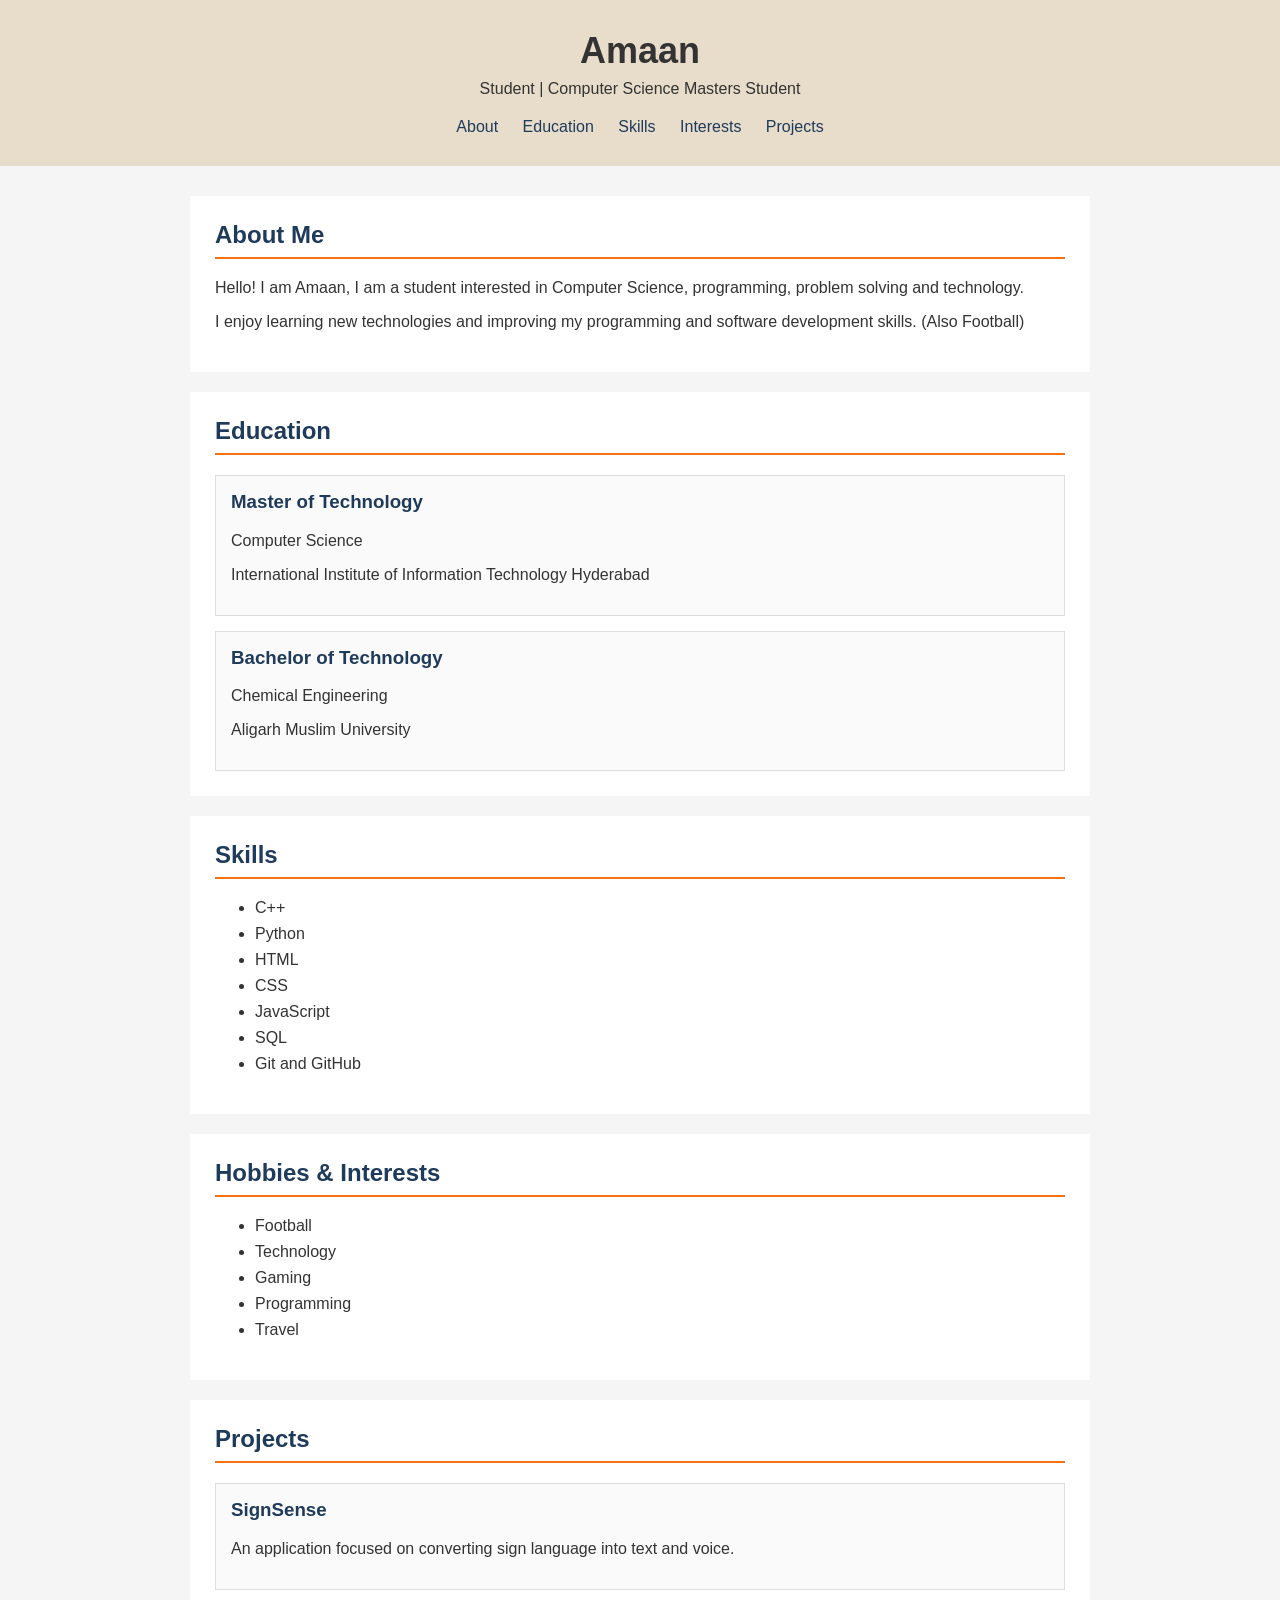
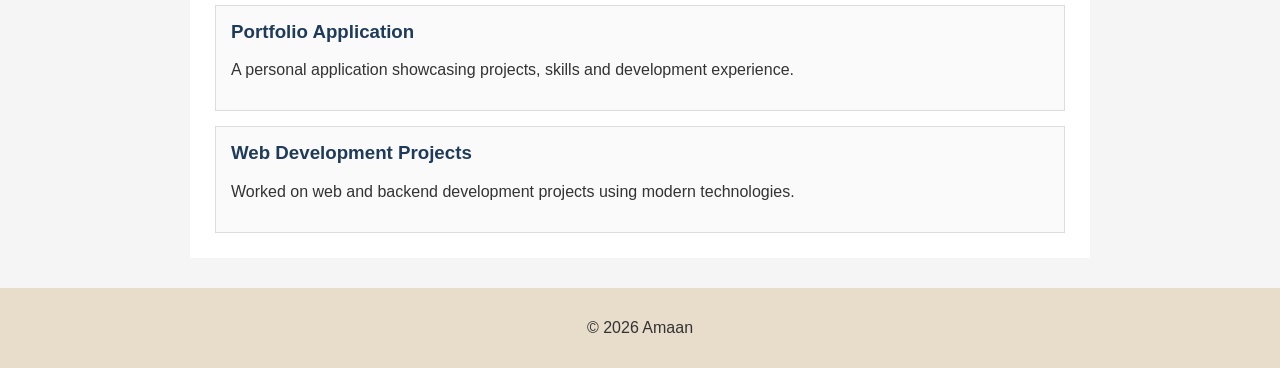
<file: index.html>
<!DOCTYPE html>
<html lang="en">

<head>
    <meta charset="UTF-8">
    <meta name="viewport" content="width=device-width, initial-scale=1.0">

    <title>Amaan - Personal Website</title>

    <link rel="stylesheet" href="style.css">
</head>

<body>

    <header>
        <h1>Amaan</h1>
        <p>Student | Computer Science Masters Student</p>

        <nav>
            <a href="#about">About</a>
            <a href="#education">Education</a>
            <a href="#skills">Skills</a>
            <a href="#interests">Interests</a>
            <a href="#projects">Projects</a>
        </nav>
    </header>


    <main>

        <section id="about">
            <h2>About Me</h2>

            <p>
                Hello! I am Amaan, I am a student interested in Computer Science,
                programming, problem solving and technology.
            </p>

            <p>
                I enjoy learning new technologies and improving my programming
                and software development skills.
                (Also Football)
            </p>
        </section>


        <section id="education">
            <h2>Education</h2>

            <div class="card">
                <h3>Master of Technology</h3>
                <p>Computer Science</p>
                <p>International Institute of Information Technology Hyderabad</p>
            </div>

            <div class="card">
                <h3>Bachelor of Technology</h3>
                <p>Chemical Engineering</p>
                <p>Aligarh Muslim University</p>
            </div>
        </section>


        <section id="skills">
            <h2>Skills</h2>

            <ul>
                <li>C++</li>
                <li>Python</li>
                <li>HTML</li>
                <li>CSS</li>
                <li>JavaScript</li>
                <li>SQL</li>
                <li>Git and GitHub</li>
            </ul>
        </section>


        <section id="interests">
            <h2>Hobbies & Interests</h2>

            <ul>
                <li>Football</li>
                <li>Technology</li>
                <li>Gaming</li>
                <li>Programming</li>
                <li>Travel</li>
            </ul>
        </section>


        <section id="projects">
            <h2>Projects</h2>

            <div class="card">
                <h3>SignSense</h3>

                <p>
                    An application focused on converting sign language into
                    text and voice.
                </p>
            </div>


            <div class="card">
                <h3>Portfolio Application</h3>

                <p>
                    A personal application showcasing projects, skills and
                    development experience.
                </p>
            </div>


            <div class="card">
                <h3>Web Development Projects</h3>

                <p>
                    Worked on web and backend development projects using
                    modern technologies.
                </p>
            </div>

    </main>


    <footer>
        <p>© 2026 Amaan</p>
    </footer>

</body>

</html>
</file>
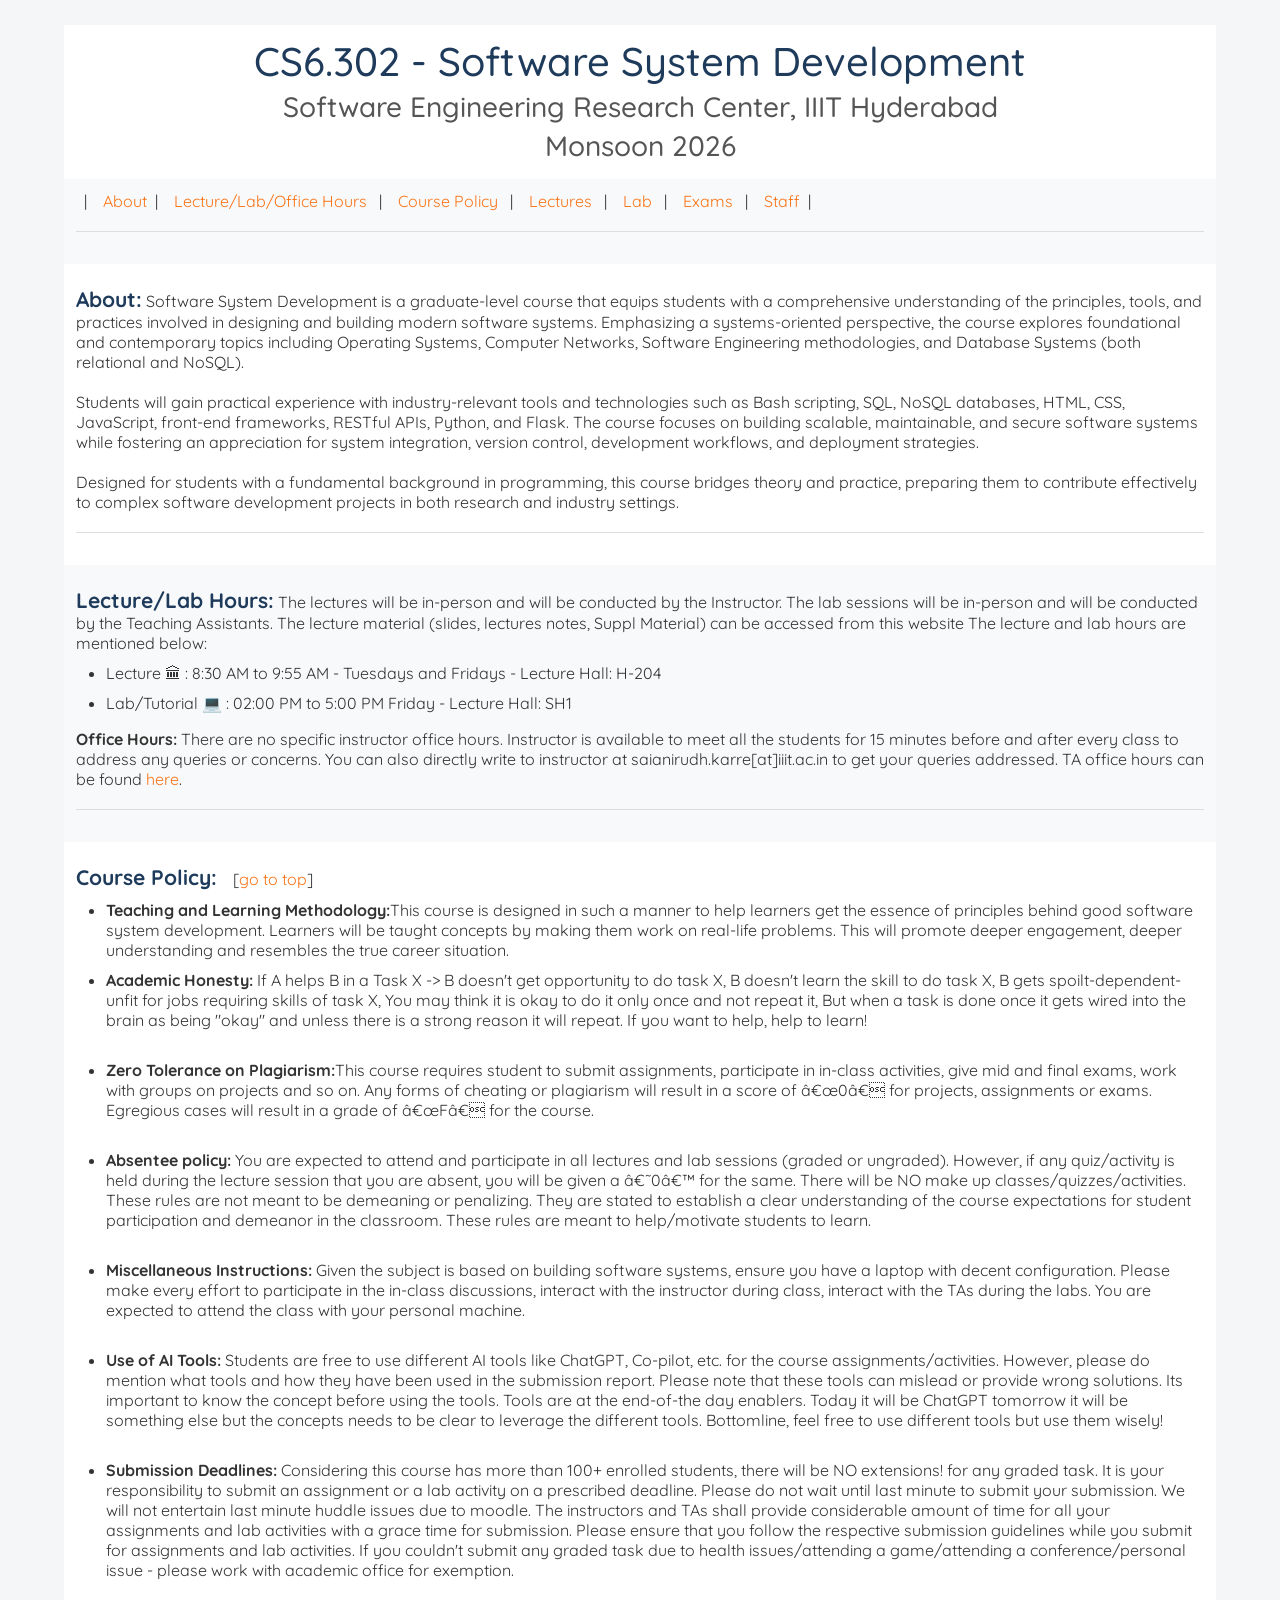
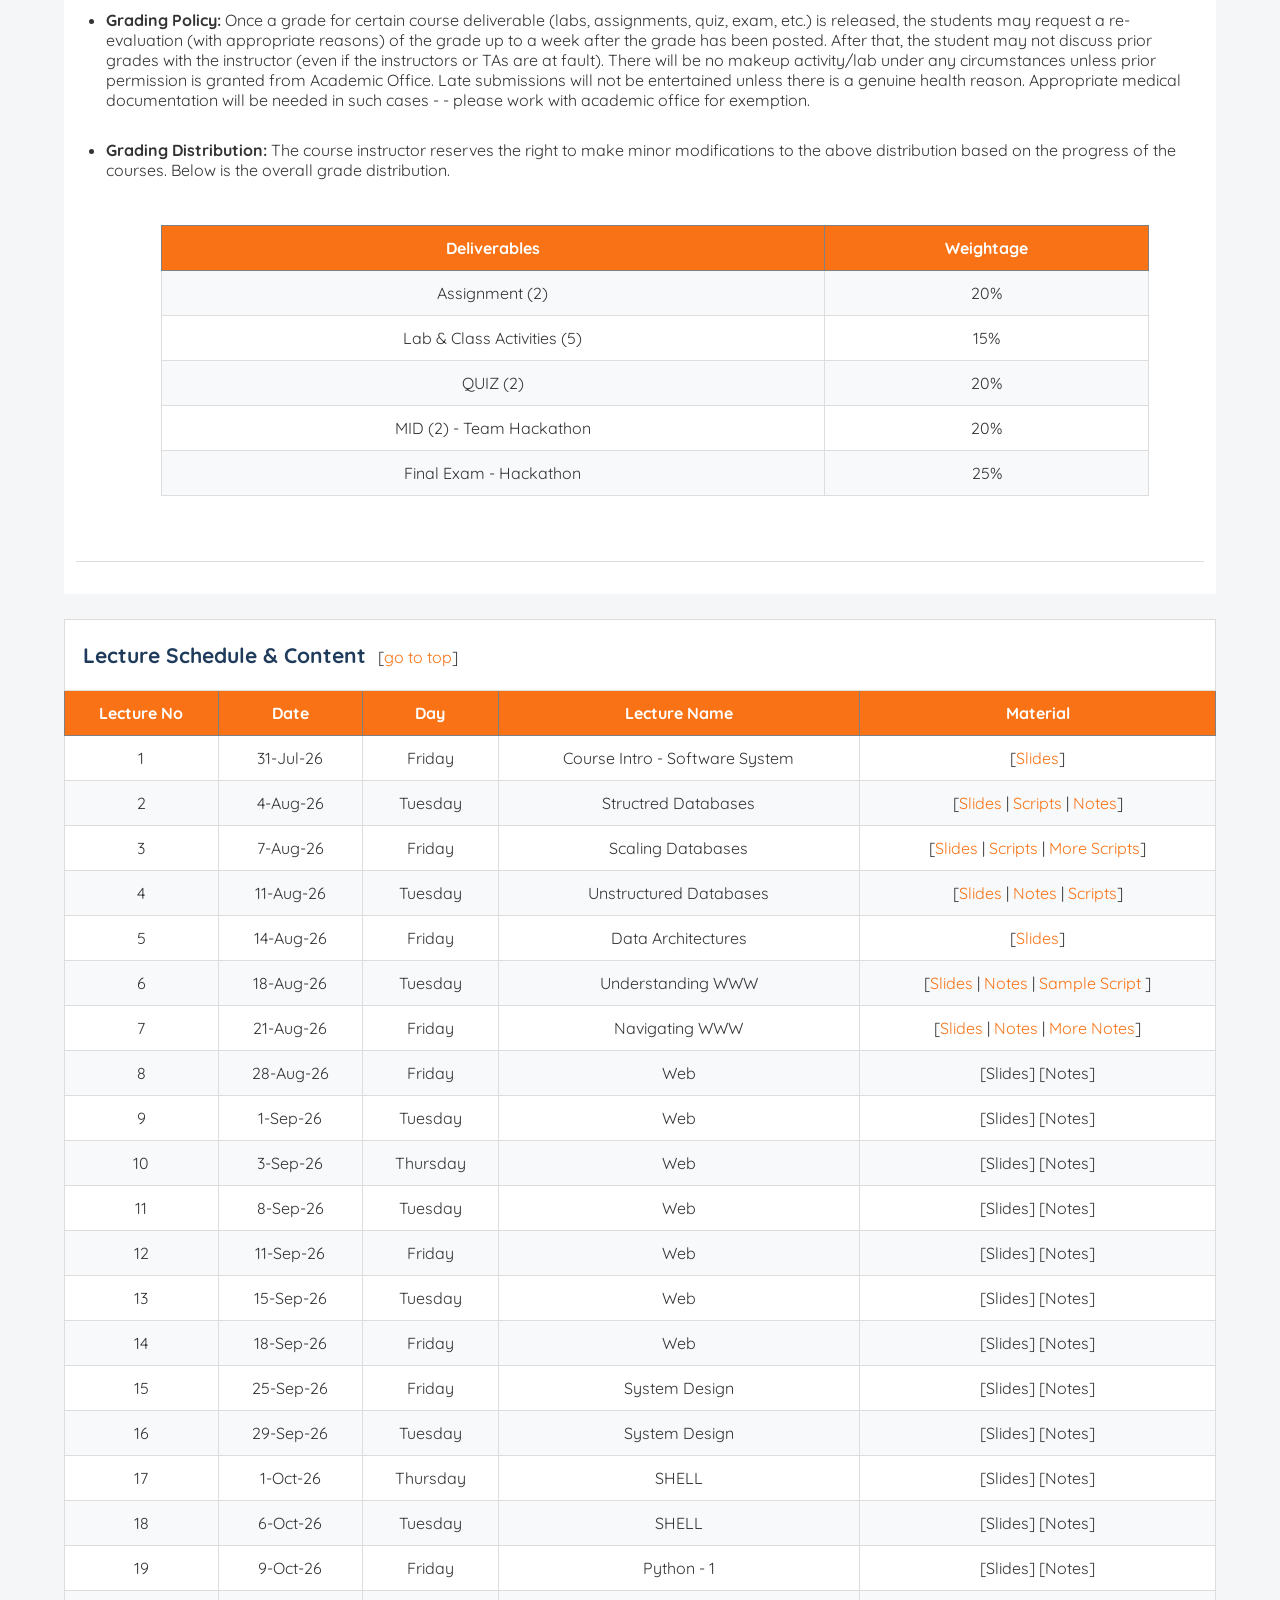
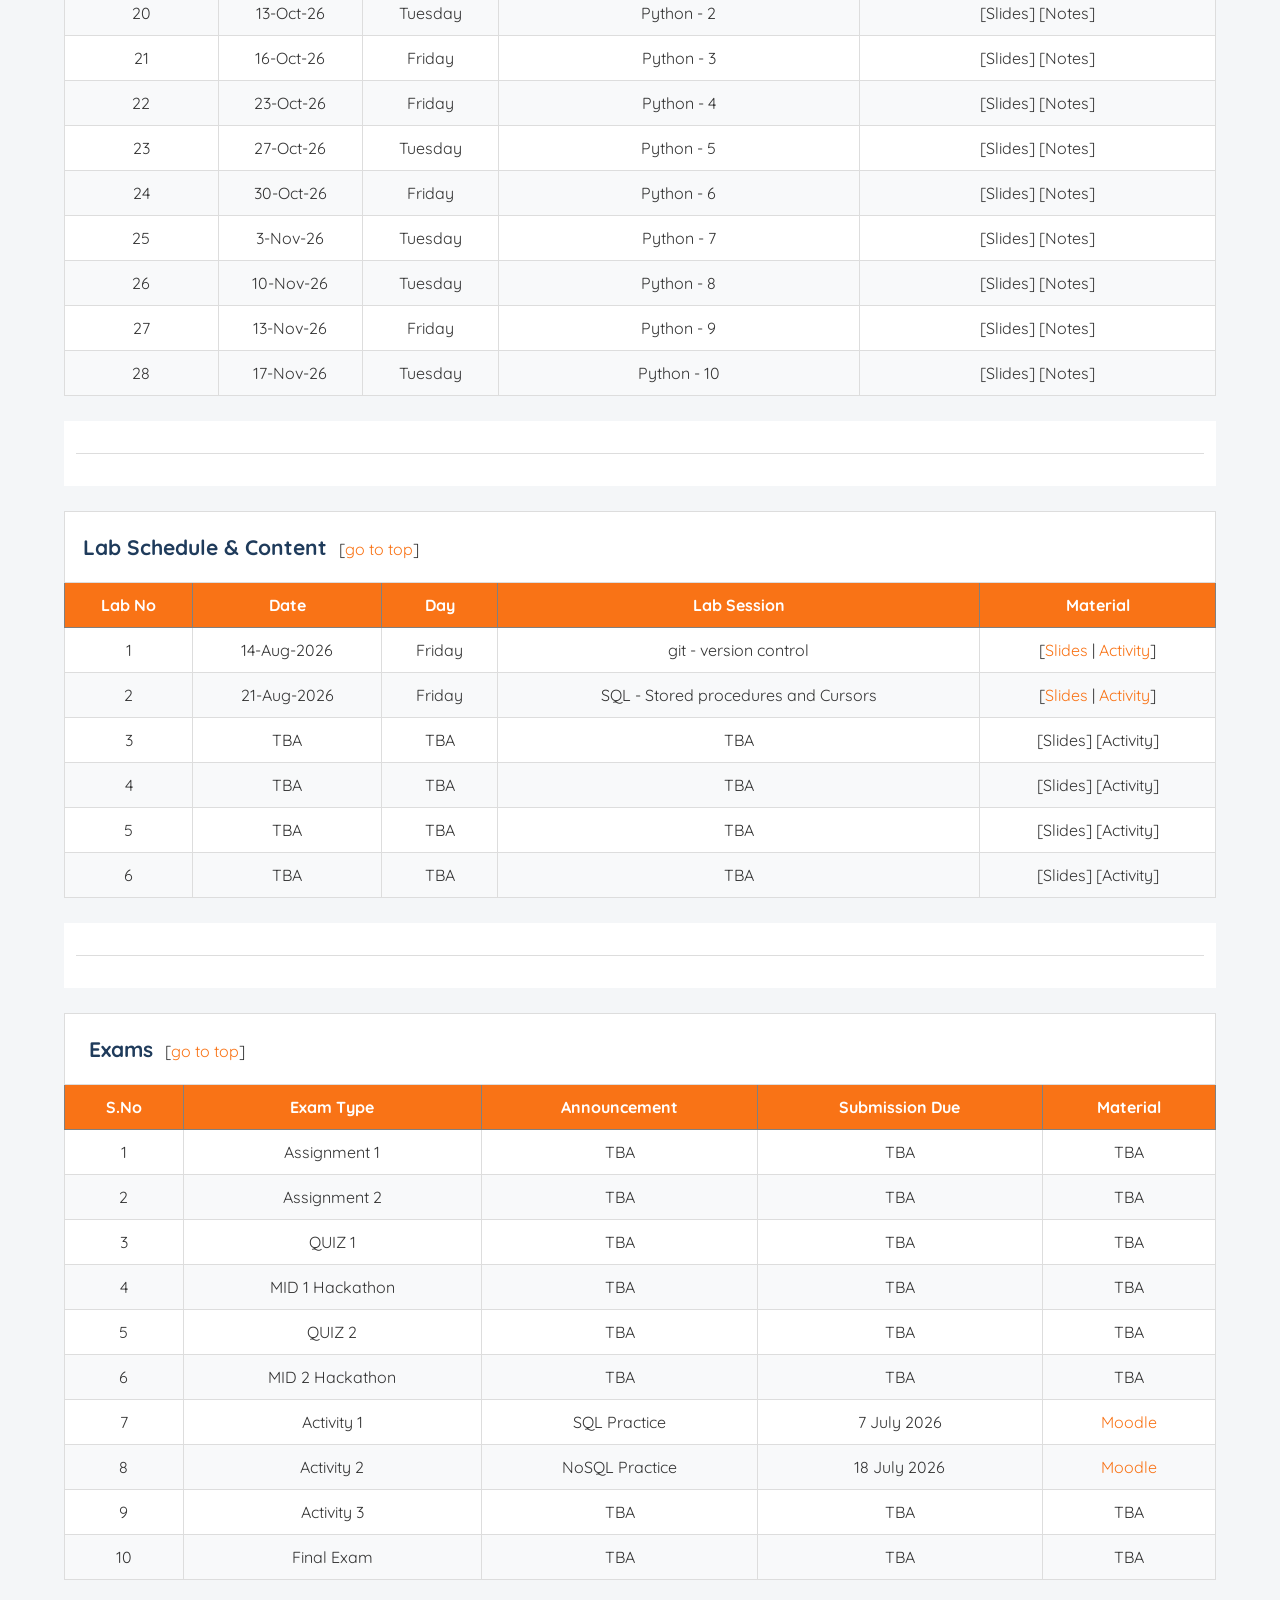
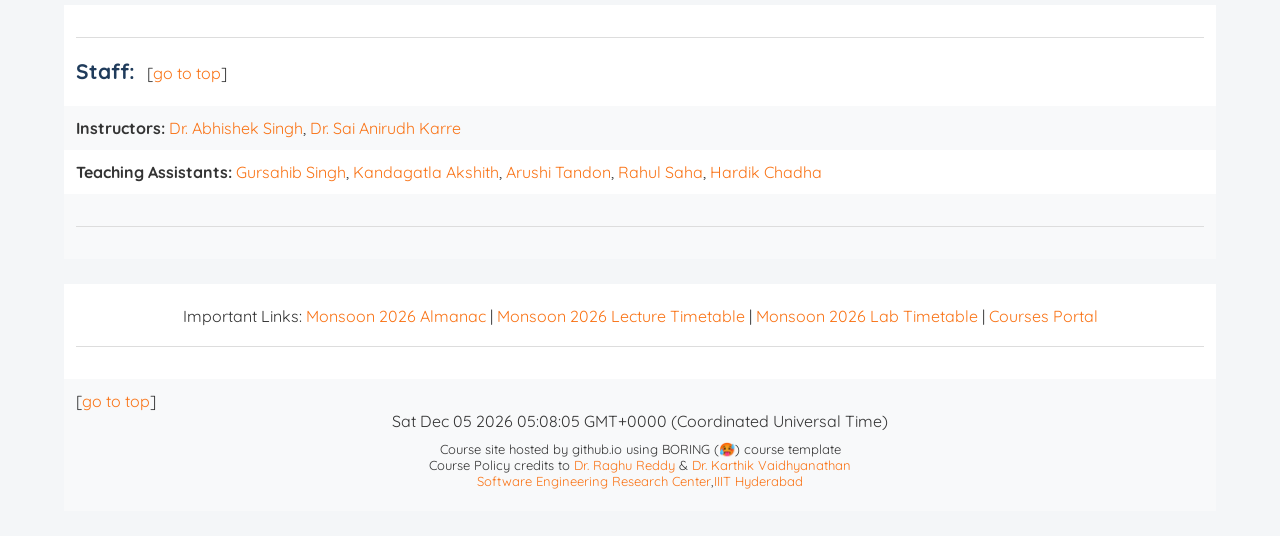
<file: ssdcoursepage.html>
<html>
<head><title>CS6.302 SSD Monsoon 2026</title>
<meta name="viewport" content="width=device-width, initial-scale=1.0"/>
<link rel="stylesheet" href="https://fonts.googleapis.com/css?family=Quicksand">
<link href="https://cdn.jsdelivr.net/npm/bootstrap@4.6.1/dist/css/bootstrap.min.css" rel="stylesheet" integrity="sha256-DF7Zhf293AJxJNTmh5zhoYYIMs2oXitRfBjY+9L//AY=" crossorigin="anonymous">
<style>
body {
    font-family: Quicksand, Arial, sans-serif;
    font-size: 18px;
    color: #333;
    background-color: #f4f6f8;
    margin: 0;
    line-height: 1.6;
}

/* Main tables used as page containers */
table {
    width: 90% !important;
    max-width: 1200px;
    margin: 25px auto;
    background-color: white;
    border-collapse: collapse;
}

/* Heading section */
h1 {
    color: #1f3b5b;
    margin-bottom: 5px;
}

h3 {
    color: #555;
    margin: 5px 0;
}

/* Navigation */
a {
    color: #f97316;
    text-decoration: none;
}

a:hover {
    text-decoration: underline;
    color: #ea580c;
}

/* Table styling */
th {
    background-color: #f97316;
    color: white;
    padding: 12px;
}

td {
    padding: 12px;
    border-color: #ddd;
}

tr:nth-child(even) {
    background-color: #f8f9fa;
}

/* Make content sections cleaner */
p {
    margin: 10px 0;
}

/* Lists */
ul {
    padding-left: 30px;
}

li {
    margin-bottom: 10px;
}

/* Horizontal lines */
hr {
    border: none;
    border-top: 1px solid #ddd;
    margin: 20px 0;
}

/* Section titles */
b[id] {
    color: #1f3b5b;
    font-size: 21px;
}

/* Light text */
.light-text-row {
    color: #888;
}

/* Responsive design */
@media (max-width: 768px) {

    body {
        font-size: 16px;
    }

    table {
        width: 96% !important;
    }

    h1 {
        font-size: 26px;
    }

    td,
    th {
        padding: 8px;
    }
}

</style>


	<script>
  
  const lastModified = new Date(document.lastModified);
 
  const formattedDate = lastModified.toLocaleString('en-US', {
    year: 'numeric',
    month: 'long',
    day: 'numeric',
    hour: '2-digit',
    minute: '2-digit'
  });

  document.getElementById("lastUpdated").innerHTML += formattedDate;
</script>
<script>
function startTime() {
  const today = new Date();
  let h = today.getHours();
  let m = today.getMinutes();
  let s = today.getSeconds();
  m = checkTime(m);
  s = checkTime(s);
  document.getElementById('txt').innerHTML = today 
  setTimeout(startTime, 1000);
}

function checkTime(i) {
  if (i < 10) {i = "0" + i};  // add zero in front of numbers < 10
  return i;
}
</script>
<script src="https://ajax.googleapis.com/ajax/libs/jquery/3.5.1/jquery.min.js"></script>
</head>
<body onload="startTime()">
	<!--<script>
	alert("All the Best for your Final Exam!"");
		</script>-->
<table align="center" width="100%" cellspacing="10" cellpadding="10" border="0">
<tr>
<td><h1 align="center" id="home">CS6.302 - Software System Development</h1><h3 align="center">Software Engineering Research Center, IIIT Hyderabad</h3> <h3 align="center">Monsoon 2026</h3></td>
</tr>
<tr>
<td>&nbsp;&nbsp;|&nbsp;&nbsp;&nbsp; <a href="#about">About</a>&nbsp;&nbsp;|&nbsp;&nbsp;&nbsp; <a href="#lecture">Lecture/Lab/Office Hours</a> &nbsp;&nbsp;|&nbsp;&nbsp;&nbsp; <a href="#cpolicy">Course Policy</a> &nbsp;&nbsp;|&nbsp;&nbsp;&nbsp; <a href="#schedule">Lectures</a> &nbsp;&nbsp;|&nbsp;&nbsp;&nbsp;  <a href="#lab">Lab</a> &nbsp;&nbsp;|&nbsp;&nbsp;&nbsp; <a href="#activity">Exams</a> &nbsp;&nbsp;|&nbsp;&nbsp;&nbsp; <a href="#staff">Staff</a>&nbsp;&nbsp;|&nbsp;&nbsp;&nbsp; <hr></td>
</tr>
<tr>
<td> <p align="left"><b id="about">About:</b> Software System Development is a graduate-level course that equips students with a comprehensive understanding of the principles, tools, and practices involved in designing and building modern software systems. Emphasizing a systems-oriented perspective, the course explores foundational and contemporary topics including Operating Systems, Computer Networks, Software Engineering methodologies, and Database Systems (both relational and NoSQL).
<br>
<br>
Students will gain practical experience with industry-relevant tools and technologies such as Bash scripting, SQL, NoSQL databases, HTML, CSS, JavaScript, front-end frameworks, RESTful APIs, Python, and Flask. The course focuses on building scalable, maintainable, and secure software systems while fostering an appreciation for system integration, version control, development workflows, and deployment strategies.
<br>
<br>
Designed for students with a fundamental background in programming, this course bridges theory and practice, preparing them to contribute effectively to complex software development projects in both research and industry settings.<hr></td>
</tr>
<tr>
<td> <p align="left"><b id="lecture">Lecture/Lab Hours:</b> The lectures will be in-person and will be conducted by the Instructor. The lab sessions will be in-person and will be conducted by the Teaching Assistants. The lecture material (slides, lectures notes, Suppl Material) can be accessed from this website The lecture and lab hours are mentioned below:

<ul><li>Lecture &#x1F3DB; : 8:30 AM to 9:55 AM - Tuesdays and Fridays - Lecture Hall: H-204</li> <li>Lab/Tutorial &#x1F4BB; : 02:00 PM to 5:00 PM Friday - Lecture Hall: SH1 </li></ul></p>
<p align="left"><b>Office Hours:</b> There are no specific instructor office hours. Instructor is available to meet all the students for 15 minutes before and after every class to address any queries or concerns. You can also directly write to instructor at saianirudh.karre[at]iiit.ac.in to get your queries addressed. TA office hours can be found <a href="#staff">here</a>.
</p><hr>
</td>
</tr>
<tr>
<td>
<p align="left"><b id="cpolicy">Course Policy:</b> &nbsp;&nbsp;&nbsp;[<a href="#home">go to top</a>]
<ul>
<li><b>Teaching and Learning Methodology:</b>This course is designed in such a manner to help learners get the essence of principles behind good software system development. Learners will be taught concepts by making them work on real-life problems. This will promote deeper engagement, deeper understanding and resembles the true career situation. 
</li>
<li><b>Academic Honesty:</b> If A helps B in a Task X -> B doesn't get opportunity to do task X, B doesn't learn the skill to do task X, B gets spoilt-dependent-unfit for jobs requiring skills of task X, You may think it is okay to do it only once and not repeat it, But when a task is done once it gets wired into the brain as being "okay" and unless there is a strong reason it will repeat. If you want to help, help to learn!
<br>
<br> 
</li>
<li><b>Zero Tolerance on Plagiarism:</b>This course requires student to submit assignments, participate in in-class activities, give mid and final exams, work with groups on projects and so on. Any forms of cheating or plagiarism will result in a score of “0” for projects, assignments or exams. Egregious cases will result in a grade of “F” for the course.
<br>
<br> 
</li>
<li><b>Absentee policy:</b> You are expected to attend and participate in all lectures and lab sessions (graded or ungraded).  However, if any quiz/activity is held during the lecture session that you are absent, you will be given a ‘0’ for the same. There will be NO make up classes/quizzes/activities. These rules are not meant to be demeaning or penalizing. They are stated to establish a clear understanding of the course expectations for student participation and demeanor in the classroom. These rules are meant to help/motivate students to learn. 
<br>
<br> 
</li>
<li><b>Miscellaneous Instructions:</b> Given the subject is based on building software systems, ensure you have a laptop with decent configuration. Please make every effort to participate in the in-class discussions, interact with the instructor during class, interact with the TAs during the labs. You are expected to attend the class with your personal machine. 
<br>
<br> 
</li>
<li><b>Use of AI Tools:</b> Students are free to use different AI tools like ChatGPT, Co-pilot, etc. for the course assignments/activities. However, please do mention what tools and how they have been used in the submission report. Please note that these tools can mislead or provide wrong solutions. Its important to know the concept before using the tools. Tools are at the end-of-the day enablers. Today it will be ChatGPT tomorrow it will be something else but the concepts needs to be clear to leverage the different tools. Bottomline, feel free to use different tools but use them wisely!
<br>
<br> 
</li>
<li><b>Submission Deadlines:</b> Considering this course has more than 100+ enrolled students, there will be NO extensions! for any graded task. It is your responsibility to submit an assignment or a lab activity on a prescribed deadline. Please do not wait until last minute to submit your submission. We will not entertain last minute huddle issues due to moodle. The instructors and TAs shall provide considerable amount of time for all your assignments and lab activities with a grace time for submission. Please ensure that you follow the respective submission guidelines while you submit for assignments and lab activities. If you couldn't submit any graded task due to health issues/attending a game/attending a conference/personal issue - please work with academic office for exemption. 
<br>
<br> 
</li>
<li><b>Grading Policy:</b> Once a grade for certain course deliverable (labs, assignments, quiz, exam, etc.) is released, the students may request a re-evaluation (with appropriate reasons) of the grade up to a week after the grade has been posted. After that, the student may not discuss prior grades with the instructor (even if the instructors or TAs are at fault). There will be no makeup activity/lab under any circumstances unless prior permission is granted from Academic Office. Late submissions will not be entertained unless there is a genuine health reason. Appropriate medical documentation will be needed in such cases - - please work with academic office for exemption.
<br>
<br> 
</li>
<li><b>Grading Distribution:</b> The course instructor reserves the right to make minor modifications to the above distribution based on the progress of the courses. Below is the overall grade distribution.
<br>
<br> 
<table border="1" align="center">
<tr align="center"><th>Deliverables</th><th>Weightage</th></tr>
<tr align="center"><td>Assignment (2)</td><td>20%</td></tr>
<tr align="center"><td>Lab & Class Activities (5)</td><td>15%</td></tr>
<tr align="center"><td>QUIZ (2)</td><td>20%</td></tr>
<tr align="center"><td>MID (2) - Team Hackathon</td><td>20%</td></tr>
<tr align="center"><td>Final Exam - Hackathon</td><td>25%</td></tr>
</table>
</li>
<br>
<!--<li><b>Evaluation Rubric:</b> All evaluations as part of this course follow below evaluation rubric. TAs will follow below guidelines for evaluating assignments and lab activities for this course.
<br>
<br>
<table border="1" align="center" width="10%">
<tr><th>Rubric</th><th>Input(15%)</th><th>Logic(60%)</th><th>Output(15%)</th><th>Submission(10%)</th></tr>
<tr><td>Exceptional (100%)</td><td>All inputs are working as per the requirements</td><td>Logic is accurate and as per the requirements defined in the question</td><td>All outputs are returned as per the requirements</td><td>Script submissions are correct and as per requirements</td></tr>
<tr><td>Acceptable (70%)</td><td>Inputs are partially working as per the requirements</td><td>Logic is almost correct and as per the requirements defined in the question</td><td>Outputs are partially returned as per the requirements</td><td>Script submissions is partially correct and as per requirements</td></tr>
<tr><td>Beginning (30%)</td><td>At least one input is working as per the requirements</td><td>Logic is partially correct and as per the requirements defined in the question</td><td>At least one output is returned as per the requirement</td><td>Atleast one part of the script submission is correct and as per requirements</td></tr>
<tr><td>No Response (0%)</td><td>None of the inputs are working as per the requirements</td><td>Logic is incorrect and not as per the requirements defined in the question</td><td>None of the outputs are returned as per the requirements</td><td>Script submissions is incorrect and not as per requirements</td></tr>
</table> 
</li>-->
</ul><hr>
</p>
</td>
</tr>
</tr>
</table> 

<table border="1" align="center" width="10%" class="tg">
<tr>
<td colspan="5"><p align="left"><b id="schedule">&nbsp;Lecture Schedule & Content</b>&nbsp;&nbsp;&nbsp;[<a href="#home">go to top</a>]</p></td>
</tr >
  <tr align="center">
    <th class="tg-7btt">Lecture No</th>
    <th class="tg-7btt">Date</th>
    <th class="tg-7btt">Day</th>
    <th class="tg-7btt">Lecture Name</th>
    <th class="tg-7btt">Material</th>
  </tr>
<tbody align="center">
  <tr>
    <td class="tg-c3ow">1</td>
    <td class="tg-c3ow">31-Jul-26</td>
    <td class="tg-c3ow">Friday</td>
    <td class="tg-c3ow">Course Intro - Software System</td>
    <td class="tg-c3ow">[<a href="https://docs.google.com/viewer?url=https://raw.githubusercontent.com/serc-iiith/serc-iiith.github.io/main/CourseContent/CS6302_M26/SSD_Class1.pdf" target="_blank">Slides</a>]</td>
  </tr>
  <tr>
    <td class="tg-c3ow">2</td>
    <td class="tg-c3ow">4-Aug-26</td>
    <td class="tg-c3ow">Tuesday</td>
    <td class="tg-c3ow">Structred Databases</td>
    <td class="tg-c3ow">[<a href="https://docs.google.com/viewer?url=https://raw.githubusercontent.com/serc-iiith/serc-iiith.github.io/main/CourseContent/CS6302_M26/StructuredData.pdf" target="_blank">Slides</a> | <a href="https://docs.google.com/viewer?url=https://raw.githubusercontent.com/serc-iiith/serc-iiith.github.io/main/CourseContent/CS6302_M26/databases.sql" target="_blank">Scripts</a> | <a href="https://tinted-rumba-8c6.notion.site/Structured-Databases-2456a6248bf6805f83e1cbf0a58761ec" target="_blank">Notes</a>]</td>
  </tr>
  <tr>
    <td class="tg-c3ow">3</td>
    <td class="tg-c3ow">7-Aug-26</td>
    <td class="tg-c3ow">Friday</td>
    <td class="tg-c3ow">Scaling Databases</td>
    <td class="tg-c3ow">[<a href="https://docs.google.com/viewer?url=https://raw.githubusercontent.com/serc-iiith/serc-iiith.github.io/main/CourseContent/CS6302_M26/ScalingDatabases.pdf" target="_blank">Slides</a> | <a href="https://docs.google.com/viewer?url=https://raw.githubusercontent.com/serc-iiith/serc-iiith.github.io/main/CourseContent/CS6302_M26/databases_2.sql" target="_blank">Scripts</a> | <a href="https://docs.google.com/viewer?url=https://raw.githubusercontent.com/serc-iiith/serc-iiith.github.io/main/CourseContent/CS6302_M26/databases_3.sql" target="_blank">More Scripts</a>]</td>
  </tr>
  <tr>
    <td class="tg-c3ow">4</td>
    <td class="tg-c3ow">11-Aug-26</td>
    <td class="tg-c3ow">Tuesday</td>
    <td class="tg-c3ow">Unstructured Databases</td>
    <td class="tg-c3ow">[<a href="https://docs.google.com/viewer?url=https://raw.githubusercontent.com/serc-iiith/serc-iiith.github.io/main/CourseContent/CS6302_M26/UnStructuredDatabases.pdf" target="_blank">Slides</a> | <a href="https://tinted-rumba-8c6.notion.site/Unstructured-Databases-24b6a6248bf680679b36e76c33d301c4" target="_blank">Notes</a> | <a href="https://raw.githubusercontent.com/serc-iiith/serc-iiith.github.io/refs/heads/main/CourseContent/CS6302_M26/mongo.txt" target="_blank">Scripts</a>]</td>
  </tr>
  <tr>
    <td class="tg-c3ow">5</td>
    <td class="tg-c3ow">14-Aug-26</td>
    <td class="tg-c3ow">Friday</td>
    <td class="tg-c3ow">Data Architectures</td>
    <td class="tg-c3ow">[<a href="https://docs.google.com/viewer?url=https://raw.githubusercontent.com/serc-iiith/serc-iiith.github.io/main/CourseContent/CS6302_M26/DatabaseArchitectures.pdf" target="_blank">Slides</a>]</td>
  </tr>
  <tr>
    <td class="tg-c3ow">6</td>
    <td class="tg-c3ow">18-Aug-26</td>
    <td class="tg-c3ow">Tuesday</td>
    <td class="tg-c3ow">Understanding WWW</td>
    <td class="tg-c3ow">[<a href="https://docs.google.com/viewer?url=https://raw.githubusercontent.com/serc-iiith/serc-iiith.github.io/main/CourseContent/CS6302_M26/www.pdf" target="_blank">Slides</a> | <a href="https://tinted-rumba-8c6.notion.site/Web-Technology-2566a6248bf6800488d0c13a992502e4" target="_blank">Notes</a> | <a href="https://raw.githubusercontent.com/serc-iiith/serc-iiith.github.io/refs/heads/main/CourseContent/CS6302_M26/samplehtml.html" target="_blank">Sample Script</a> ]</td>
  </tr>
  <tr>
    <td class="tg-c3ow">7</td>
    <td class="tg-c3ow">21-Aug-26</td>
    <td class="tg-c3ow">Friday</td>
    <td class="tg-c3ow">Navigating WWW</td>
    <td class="tg-c3ow">[<a href="https://docs.google.com/viewer?url=https://raw.githubusercontent.com/serc-iiith/serc-iiith.github.io/main/CourseContent/CS6302_M26/WebLanguages.pdf" target="_blank">Slides</a> | <a href="https://github.com/serc-iiith/serc-iiith.github.io/blob/main/CourseContent/CS6302_M26/html.md" target="_blank">Notes</a> | <a href="https://github.com/serc-iiith/serc-iiith.github.io/blob/main/CourseContent/CS6302_M26/css.md" target="_blank">More Notes</a>]</td>
  </tr>
  <tr>
    <td class="tg-c3ow">8</td>
    <td class="tg-c3ow">28-Aug-26</td>
    <td class="tg-c3ow">Friday</td>
    <td class="tg-c3ow">Web</td>
    <td class="tg-c3ow">[Slides] [Notes]</td>
  </tr>
  <tr>
    <td class="tg-c3ow">9</td>
    <td class="tg-c3ow">1-Sep-26</td>
    <td class="tg-c3ow">Tuesday</td>
    <td class="tg-c3ow">Web</td>
    <td class="tg-c3ow">[Slides] [Notes]</td>
  </tr>
  <tr>
    <td class="tg-c3ow">10</td>
    <td class="tg-c3ow">3-Sep-26</td>
    <td class="tg-c3ow">Thursday</td>
    <td class="tg-c3ow">Web</td>
    <td class="tg-c3ow">[Slides] [Notes]</td>
  </tr>
  <tr>
    <td class="tg-c3ow">11</td>
    <td class="tg-c3ow">8-Sep-26</td>
    <td class="tg-c3ow">Tuesday</td>
    <td class="tg-c3ow">Web</td>
    <td class="tg-c3ow">[Slides] [Notes]</td>
  </tr>
  <tr>
    <td class="tg-c3ow">12</td>
    <td class="tg-c3ow">11-Sep-26</td>
    <td class="tg-c3ow">Friday</td>
    <td class="tg-c3ow">Web</td>
    <td class="tg-c3ow">[Slides] [Notes]</td>
  </tr>
  <tr>
    <td class="tg-c3ow">13</td>
    <td class="tg-c3ow">15-Sep-26</td>
    <td class="tg-c3ow">Tuesday</td>
    <td class="tg-c3ow">Web</td>
    <td class="tg-c3ow">[Slides] [Notes]</td>
  </tr>
  <tr>
    <td class="tg-c3ow">14</td>
    <td class="tg-c3ow">18-Sep-26</td>
    <td class="tg-c3ow">Friday</td>
    <td class="tg-c3ow">Web</td>
    <td class="tg-c3ow">[Slides] [Notes]</td>
  </tr>
  <tr>
    <td class="tg-c3ow">15</td>
    <td class="tg-c3ow">25-Sep-26</td>
    <td class="tg-c3ow">Friday</td>
    <td class="tg-c3ow">System Design</td>
    <td class="tg-c3ow">[Slides] [Notes]</td>
  </tr>
  <tr>
    <td class="tg-c3ow">16</td>
    <td class="tg-c3ow">29-Sep-26</td>
    <td class="tg-c3ow">Tuesday</td>
    <td class="tg-c3ow">System Design</td>
    <td class="tg-c3ow">[Slides] [Notes]</td>
  </tr>
  <tr>
    <td class="tg-c3ow">17</td>
    <td class="tg-c3ow">1-Oct-26</td>
    <td class="tg-c3ow">Thursday</td>
    <td class="tg-c3ow">SHELL</td>
    <td class="tg-c3ow">[Slides] [Notes]</td>
  </tr>
  <tr>
    <td class="tg-c3ow">18</td>
    <td class="tg-c3ow">6-Oct-26</td>
    <td class="tg-c3ow">Tuesday</td>
    <td class="tg-c3ow">SHELL</td>
    <td class="tg-c3ow">[Slides] [Notes]</td>
  </tr>
  <tr>
    <td class="tg-c3ow">19</td>
    <td class="tg-c3ow">9-Oct-26</td>
    <td class="tg-c3ow">Friday</td>
    <td class="tg-c3ow">Python - 1</td>
    <td class="tg-c3ow">[Slides] [Notes]</td>
  </tr>
  <tr>
    <td class="tg-c3ow">20</td>
    <td class="tg-c3ow">13-Oct-26</td>
    <td class="tg-c3ow">Tuesday</td>
    <td class="tg-c3ow">Python - 2</td>
    <td class="tg-c3ow">[Slides] [Notes]</td>
  </tr>
  <tr>
    <td class="tg-c3ow">21</td>
    <td class="tg-c3ow">16-Oct-26</td>
    <td class="tg-c3ow">Friday</td>
    <td class="tg-c3ow">Python - 3</td>
    <td class="tg-c3ow">[Slides] [Notes]</td>
  </tr>
  <tr>
    <td class="tg-c3ow">22</td>
    <td class="tg-c3ow">23-Oct-26</td>
    <td class="tg-c3ow">Friday</td>
    <td class="tg-c3ow">Python - 4</td>
    <td class="tg-c3ow">[Slides] [Notes]</td>
  </tr>
  <tr>
    <td class="tg-c3ow">23</td>
    <td class="tg-c3ow">27-Oct-26</td>
    <td class="tg-c3ow">Tuesday</td>
    <td class="tg-c3ow">Python - 5</td>
    <td class="tg-c3ow">[Slides] [Notes]</td>
  </tr>
  <tr>
    <td class="tg-c3ow">24</td>
    <td class="tg-c3ow">30-Oct-26</td>
    <td class="tg-c3ow">Friday</td>
    <td class="tg-c3ow">Python - 6</td>
    <td class="tg-c3ow">[Slides] [Notes]</td>
  </tr>
  <tr>
    <td class="tg-c3ow">25</td>
    <td class="tg-c3ow">3-Nov-26</td>
    <td class="tg-c3ow">Tuesday</td>
    <td class="tg-c3ow">Python - 7</td>
    <td class="tg-c3ow">[Slides] [Notes]</td>
  </tr>
  <tr>
    <td class="tg-c3ow">26</td>
    <td class="tg-c3ow">10-Nov-26</td>
    <td class="tg-c3ow">Tuesday</td>
    <td class="tg-c3ow">Python - 8</td>
    <td class="tg-c3ow">[Slides] [Notes]</td>
  </tr>
  <tr>
    <td class="tg-c3ow">27</td>
    <td class="tg-c3ow">13-Nov-26</td>
    <td class="tg-c3ow">Friday</td>
    <td class="tg-c3ow">Python - 9</td>
    <td class="tg-c3ow">[Slides] [Notes]</td>
  </tr>
  <tr>
    <td class="tg-c3ow">28</td>
    <td class="tg-c3ow">17-Nov-26</td>
    <td class="tg-c3ow">Tuesday</td>
    <td class="tg-c3ow">Python - 10</td>
    <td class="tg-c3ow">[Slides] [Notes]</td>
  </tr>
</tbody></table>
<table align="center" width="10%" cellspacing="10" cellpadding="10" border="0">
<tr><td><hr></td></tr>
</table>

<table border="1" align="center" width="10%" class="tg">
<tr>
<td colspan="5"><p align="left"><b id="lab">&nbsp;Lab Schedule & Content</b>&nbsp;&nbsp;&nbsp;[<a href="#home">go to top</a>]</p></td>
</tr >
  <tr align="center">
    <th class="tg-bobw">Lab No</th>
    <th class="tg-bobw">Date</th>
    <th class="tg-bobw">Day</th>
    <th class="tg-bobw">Lab Session</th>
    <th class="tg-bobw">Material</th>
  </tr>
<tbody align="center">
  <tr>
    <td class="tg-8d8j">1</td>
    <td class="tg-8d8j">14-Aug-2026</td>
    <td class="tg-8d8j">Friday</td>
    <td class="tg-8d8j">git - version control</td>
    <td class="tg-8d8j">[<a href="https://docs.google.com/viewer?url=https://raw.githubusercontent.com/serc-iiith/serc-iiith.github.io/main/CourseContent/CS6302_M26/Labs/lab01/GitLab.pdf" target="_blank">Slides</a> | <a href="https://docs.google.com/viewer?url=https://raw.githubusercontent.com/serc-iiith/serc-iiith.github.io/main/CourseContent/CS6302_M26/Labs/lab01/GitLabActivity.pdf" target="_blank">Activity</a>]</td>
  </tr>
  <tr>
    <td class="tg-8d8j">2</td>
    <td class="tg-8d8j">21-Aug-2026</td>
    <td class="tg-8d8j">Friday</td>
    <td class="tg-8d8j">SQL - Stored procedures and Cursors</td>
    <td class="tg-8d8j">[<a href="https://docs.google.com/viewer?url=https://raw.githubusercontent.com/serc-iiith/serc-iiith.github.io/main/CourseContent/CS6302_M26/Labs/lab02/SP.pdf" target="_blank">Slides</a> | <a href="https://docs.google.com/viewer?url=https://raw.githubusercontent.com/serc-iiith/serc-iiith.github.io/main/CourseContent/CS6302_M26/Labs/lab02/lab_activity_2.pdf" target="_blank">Activity</a>]</td>
  </tr>
  <tr>
    <td class="tg-8d8j">3</td>
    <td class="tg-8d8j">TBA</td>
    <td class="tg-8d8j">TBA</td>
    <td class="tg-8d8j">TBA</td>
    <td class="tg-8d8j">[Slides] [Activity]</td>
  </tr>
  <tr>
    <td class="tg-8d8j">4</td>
    <td class="tg-8d8j">TBA</td>
    <td class="tg-8d8j">TBA</td>
    <td class="tg-8d8j">TBA</td>
    <td class="tg-8d8j">[Slides] [Activity]</td>
  </tr>
  <tr>
    <td class="tg-8d8j">5</td>
    <td class="tg-8d8j">TBA</td>
    <td class="tg-8d8j">TBA</td>
    <td class="tg-8d8j">TBA</td>
    <td class="tg-8d8j">[Slides] [Activity]</td>
  </tr>
  <tr>
    <td class="tg-8d8j">6</td>
    <td class="tg-8d8j">TBA</td>
    <td class="tg-8d8j">TBA</td>
    <td class="tg-8d8j">TBA</td>
    <td class="tg-8d8j">[Slides] [Activity]</td>
  </tr>
</tbody></table>

<table align="center" width="10%" cellspacing="10" cellpadding="10" border="0">
<tr><td><hr></td></tr>
</table>
<table align="center" width="10%" border="1">
<tr><td colspan="5">
<p align="left"> <b id="activity">&nbsp; Exams</b>&nbsp;&nbsp;&nbsp;[<a href="#home">go to top</a>]</p>
</td>
</tr>
  <tr align="center">
    <th class="tg-bobw">S.No</th>
    <th class="tg-bobw">Exam Type</th>
    <th class="tg-bobw">Announcement</th>
    <th class="tg-bobw">Submission Due</th>
    <th class="tg-bobw">Material</th>
  </tr>
<tbody align="center">
  <tr>
    <td class="tg-8d8j">1</td>
    <td class="tg-8d8j">Assignment 1</td>
    <td class="tg-8d8j">TBA</td>
    <td class="tg-8d8j">TBA</td>
    <td class="tg-8d8j">TBA</td>
  </tr>
  <tr>
    <td class="tg-8d8j">2</td>
    <td class="tg-8d8j">Assignment 2</td>
    <td class="tg-8d8j">TBA</td>
    <td class="tg-8d8j">TBA</td>
    <td class="tg-8d8j">TBA</td>
  </tr>
  <tr>
    <td class="tg-8d8j">3</td>
    <td class="tg-8d8j">QUIZ 1</td>
    <td class="tg-8d8j">TBA</td>
    <td class="tg-8d8j">TBA</td>
    <td class="tg-8d8j">TBA</td>
  </tr>
  <tr>
    <td class="tg-8d8j">4</td>
    <td class="tg-8d8j">MID 1 Hackathon</td>
    <td class="tg-8d8j">TBA</td>
    <td class="tg-8d8j">TBA</td>
    <td class="tg-8d8j">TBA</td>
  </tr>
  <tr>
    <td class="tg-8d8j">5</td>
    <td class="tg-8d8j">QUIZ 2</td>
    <td class="tg-8d8j">TBA</td>
    <td class="tg-8d8j">TBA</td>
    <td class="tg-8d8j">TBA</td>
  </tr>
	 <tr>
    <td class="tg-8d8j">6</td>
    <td class="tg-8d8j">MID 2 Hackathon</td>
    <td class="tg-8d8j">TBA</td>
    <td class="tg-8d8j">TBA</td>
    <td class="tg-8d8j">TBA</td>
  </tr>
  <tr>
    <td class="tg-8d8j">7</td>
    <td class="tg-8d8j">Activity 1</td>
    <td class="tg-8d8j">SQL Practice</td>
    <td class="tg-8d8j">7 July 2026</td>
    <td class="tg-8d8j"><a href="https://courses.iiit.ac.in/mod/assign/view.php?id=69645" target="_blank">Moodle</a></td>
  </tr>
  <tr>
    <td class="tg-8d8j">8</td>
    <td class="tg-8d8j">Activity 2</td>
    <td class="tg-8d8j">NoSQL Practice</td>
    <td class="tg-8d8j">18 July 2026</td>
    <td class="tg-8d8j"><a href="https://courses.iiit.ac.in/mod/assign/view.php?id=70178" target="_blank">Moodle</a></td>
  </tr>
  <tr>
    <td class="tg-8d8j">9</td>
    <td class="tg-8d8j">Activity 3</td>
    <td class="tg-8d8j">TBA</td>
    <td class="tg-8d8j">TBA</td>
    <td class="tg-8d8j">TBA</td>
  </tr>
  <tr>
    <td class="tg-8d8j">10</td>
    <td class="tg-8d8j">Final Exam</td>
    <td class="tg-8d8j">TBA</td>
    <td class="tg-8d8j">TBA</td>
    <td class="tg-8d8j">TBA</td>
  </tr>
</tbody></table>




<table align="center" width="10%" border="0">
<tr>
<td><hr> <p align="left"><b id="staff">Staff:</b>&nbsp;&nbsp;&nbsp;[<a href="#home">go to top</a>] </p></td>
<tr>
<td><b>Instructors:</b> <a href="https://sites.google.com/view/abhishek-singh/home" target="_blank">Dr. Abhishek Singh</a>, <a href="https://sai11101989.github.io" target="_blank">Dr. Sai Anirudh Karre</a> </td>
</tr>
<tr>
<td><b>Teaching Assistants:</b> <a href="https://www.linkedin.com/in/gursahib-singh-18392736a/" target="_blank">Gursahib Singh</a>, <a href="https://www.linkedin.com/in/kandagatla-akshith-4b9a5131b/" target="_blank">Kandagatla Akshith</a>, <a href="https://www.linkedin.com/in/arushi-tandon-5139982a0/" target="_blank">Arushi Tandon</a>, <a href="https://www.linkedin.com/in/rahulsaha99/" target="_blank">Rahul Saha</a>, <a href="https://www.linkedin.com/in/hardik-chadha-876338266/" target="_blank">Hardik Chadha</a></td>
</tr>
<tr><td><hr></td></tr>
</table>
<table align="center" width="10%" cellspacing="10" cellpadding="10" border="0">
<tr>
<td><p align="center"><font face="Quicksand" size="3">
Important Links: <a href="https://intranet.iiit.ac.in/offices/static/files/Monsoon_2026_Almanac_Final.pdf" target="_blank">Monsoon 2026 Almanac</a> | <a href="https://intranet.iiit.ac.in/offices/static/files/Lecture_Timetable_M26-V3.pdf" target="_blank">Monsoon 2026 Lecture Timetable</a> | <a href="https://intranet.iiit.ac.in/offices/static/files/Non-UG1_Lab%26Tutorial_timetable_M26-V3.pdf" target="_blank">Monsoon 2026 Lab Timetable</a> | <a href="https://courses.iiit.ac.in/course/view.php?id=5840" target="_blank">Courses Portal</a> 
</font></p><hr></td>
</tr>
<tr>
<td>  <font face="Quicksand" size="3"> [<a href="#home">go to top</a>]<br><div align="center" id="txt"></div></font> 
<p align="center"><font face="Quicksand" size="2">
		Course site hosted by github.io using BORING (&#129397;) course template <br>
		
		Course Policy credits to <a href="https://faculty.iiit.ac.in/~raghu.reddy/Home.html">Dr. Raghu Reddy</a> & <a href="https://karthikvaidhyanathan.com/">Dr. Karthik Vaidhyanathan</a><br>
	<a href="https://serc.iiit.ac.in">Software Engineering Research Center</a>,<a href="https://iiit.ac.in">IIIT Hyderabad</a></font><br> </p><!--<br><p id="lastUpdated" align="center"><font face="Quicksand" size="2">Site Last Updated on: </font></p>--></td>
</tr>
</table>


	</body>
</html>
</file>
<file: style.css>
* {
    box-sizing: border-box;
}

body {
    margin: 0;
    font-family: Arial, sans-serif;
    background-color: #f5f5f5;
    color: #333;
}


/* Header */

header {
    background-color: #e8dcca;
    color: #333;
    text-align: center;
    padding: 30px 20px;
}

header h1 {
    margin: 0;
    font-size: 36px;
}

header p {
    margin-top: 8px;
}


/* Navigation */

nav {
    margin-top: 20px;
}

nav a {
    color: #1f3b5b;
    text-decoration: none;
    margin: 10px;
}

nav a:hover {
    color: #f97316;
}


/* Main Content */

main {
    width: 80%;
    max-width: 900px;
    margin: 30px auto;
}


/* Sections */

section {
    background-color: white;
    margin-bottom: 20px;
    padding: 25px;
}

h2 {
    color: #1f3b5b;
    margin-top: 0;
    padding-bottom: 8px;
    border-bottom: 2px solid #f97316;
}


/* Education and Project boxes */

.card {
    background-color: #fafafa;
    padding: 15px;
    margin-top: 15px;
    border: 1px solid #ddd;
}

.card h3 {
    margin-top: 0;
    color: #1f3b5b;
}


/* Lists */

li {
    margin-bottom: 8px;
}


/* Footer */

footer {
    text-align: center;
    background-color: #e8dcca;
    color: #333;
    padding: 15px;
    margin-top: 30px;
}


/* Mobile */

@media (max-width: 600px) {

    main {
        width: 90%;
    }

    nav a {
        display: inline-block;
        margin: 5px;
    }
}
</file>
